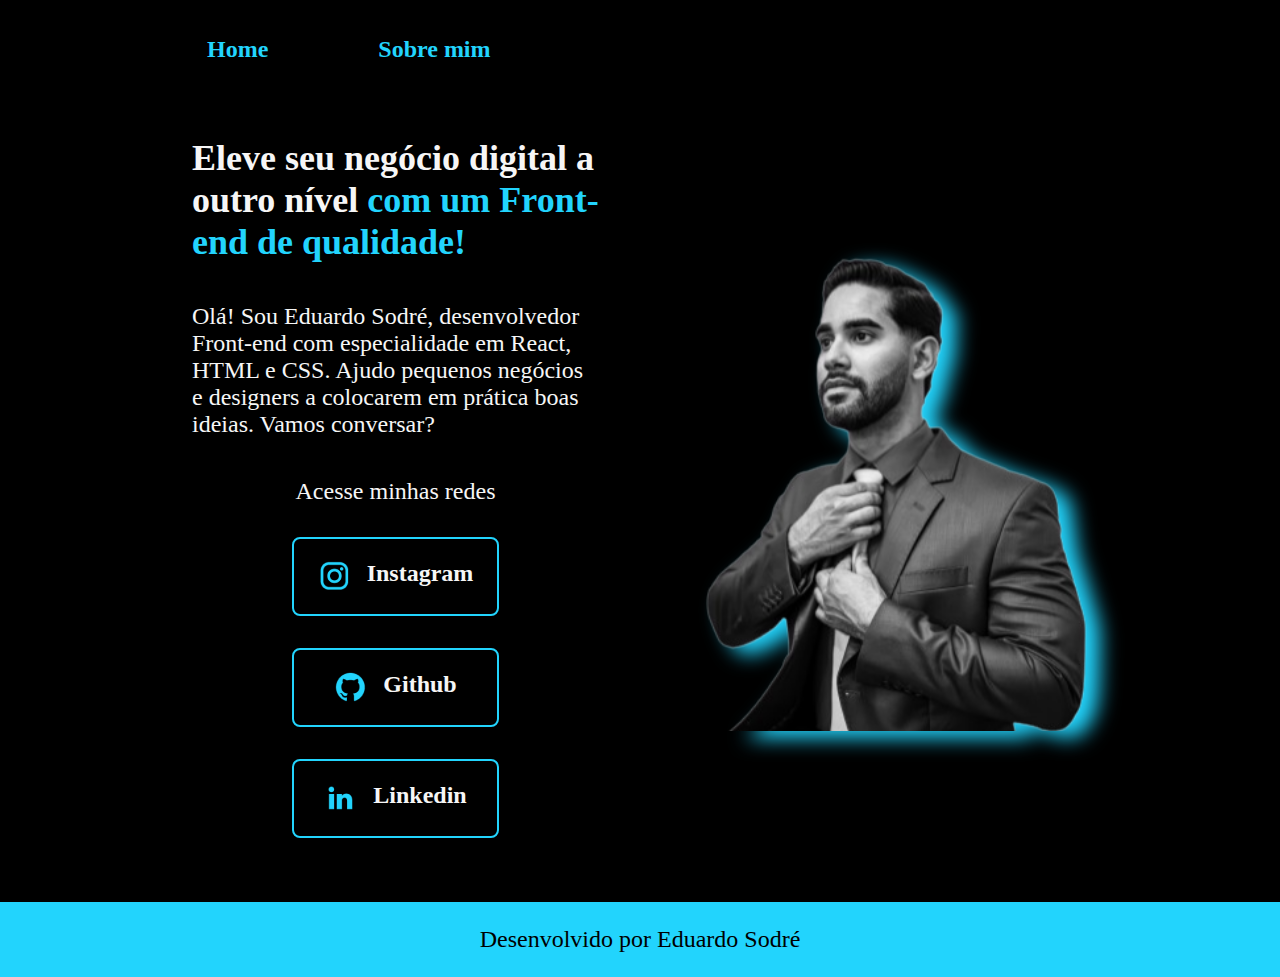
<file: index.html>
<!DOCTYPE html>
<html lang="pt-br">

<head>
    <meta charset="UTF-8">
    <meta name="viewport" content="width=device-width, initial-scale=1.0">
    <title>Portifólio</title>
    <link rel="stylesheet" href="./style/style.css">
</head>

<body>
    <header class="cabecalho">
        <nav class="cabecalho__menu">
            <a class="cabecalho__menu__link" href="index.html">Home</a>
            <a class="cabecalho__menu__link" href="about.html">Sobre mim</a>
        </nav>
    </header>
    <main class="apresentacao">
        <section class="apresentacao__conteudo">
            <h1 class="apresentacao__conteudo__titulo">Eleve seu negócio digital a outro nível <strong
                    class="titulo-destaque">com um Front-end de qualidade!</strong></h1>
            <p class="apresentacao__conteudo__texto">Olá! Sou Eduardo Sodré, desenvolvedor Front-end com especialidade
                em React, HTML e CSS. Ajudo pequenos negócios e designers a colocarem em prática boas ideias. Vamos
                conversar?</p>
            <div class="apresentacao__links">
                <h2 class="apresentacao__links__subtitulos">Acesse minhas redes</h2>
                <a class="apresentacao__links__navegacao" href="https://www.instagram.com/eduardo.sodre_/">
                    <img src="./assets/instagram.png" alt="Logo Instagram">
                    Instagram
                </a>
                <a class="apresentacao__links__navegacao" href="https://github.com/EduardooSodre">
                    <img src="./assets/github.png" alt="Logo Github">
                    Github
                </a>
                <a class="apresentacao__links__navegacao" href="https://www.linkedin.com/in/eduardo-sodr%C3%A9-65bb30293/">
                    <img src="./assets/linkedin.png" alt="Logo Linkedin">
                    Linkedin
                </a>
            </div>

        </section>
        <img class="apresentacao__imagem" src="./assets/imagem.png" alt="Foto do programador Eduardo Sodre">
    </main>


    <footer class="rodape">
        <p>Desenvolvido por Eduardo Sodré</p>
    </footer>

</body>

</html>
</file>
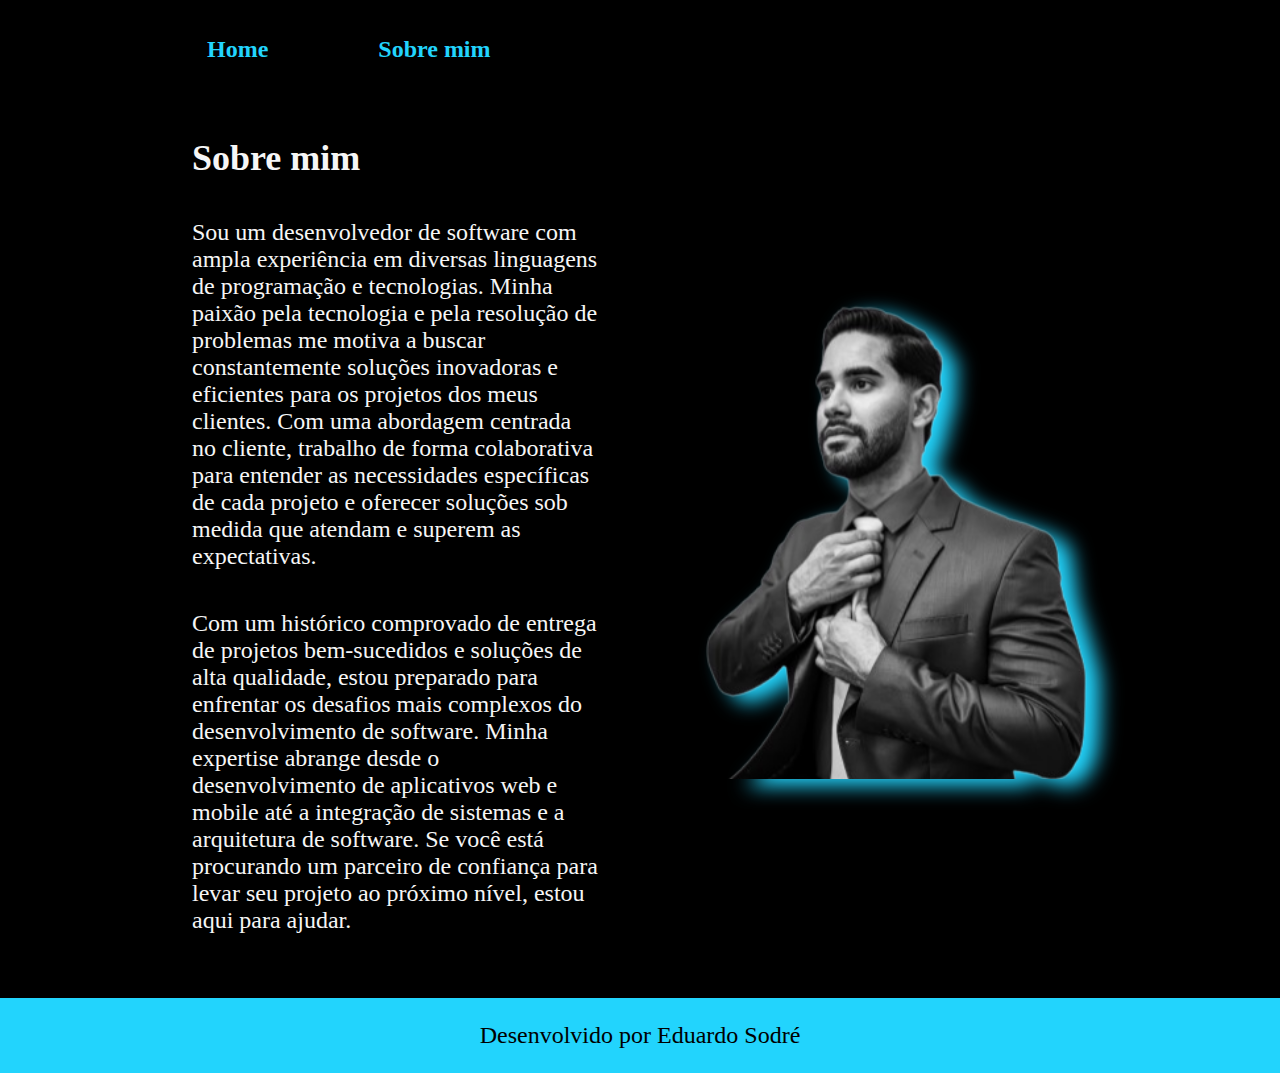
<file: about.html>
<!DOCTYPE html>
<html lang="pt-br">

<head>
    <meta charset="UTF-8">
    <meta name="viewport" content="width=device-width, initial-scale=1.0">
    <title>Sobre mim</title>
    <link rel="stylesheet" href="./style/style.css">
</head>

<body>

    <header class="cabecalho">
        <nav class="cabecalho__menu">
            <a class="cabecalho__menu__link" href="index.html">Home</a>
            <a class="cabecalho__menu__link" href="about.html">Sobre mim</a>
        </nav>
    </header>

    <main class="apresentacao">
        <section class="apresentacao__conteudo">
            <h1 class="apresentacao__conteudo__titulo">Sobre mim</h1>
            <p class=" apresentacao__conteudo__texto
            ">Sou um desenvolvedor de software com ampla experiência em diversas linguagens de programação e tecnologias. Minha paixão pela tecnologia e pela resolução de problemas me motiva a buscar constantemente soluções inovadoras e eficientes para os projetos dos meus clientes. Com uma abordagem centrada no cliente, trabalho de forma colaborativa para entender as necessidades específicas de cada projeto e oferecer soluções sob medida que atendam e superem as expectativas.</p>

            <p class=" apresentacao__conteudo__texto
            ">Com um histórico comprovado de entrega de projetos bem-sucedidos e soluções de alta qualidade, estou preparado para enfrentar os desafios mais complexos do desenvolvimento de software. Minha expertise abrange desde o desenvolvimento de aplicativos web e mobile até a integração de sistemas e a arquitetura de software. Se você está procurando um parceiro de confiança para levar seu projeto ao próximo nível, estou aqui para ajudar.</p>
        </section>
        <img class="apresentacao__imagem" src="./assets/imagem.png" alt="Foto do programador Eduardo Sodre">
    </main>

    <footer class="rodape">
        <p>Desenvolvido por Eduardo Sodré</p>
    </footer>

</body>

</html>
</file>
<file: style/style.css>
@import url('https://fonts.googleapis.com/css2?family=Krona+One&family=Montserrat:ital,wght@0,600;1,600&display=swap');

:root {
  --cor-primaria: #000000;
  --cor-secundaria: #f6f6f6;
  --cor-terciaria: #22D4FD;
  --cor-hover: #272727;

  --font-primaria: 'Krona One", sans-serif';
  --font-secundaria: 'Montserrat", sans-serif';
}

* {
  margin: 0;
  padding: 0;
}

body {
  box-sizing: border-box;
  background-color: var(--cor-primaria);
  color: var(--cor-secundaria)
}

.cabecalho {
  padding: 2% 0% 0% 15%;
}

.cabecalho__menu__link {
  font-family: var(--font-secundaria);
  font-size: 1.5rem;
  font-weight: 600;
  color: var(--cor-terciaria);
  padding: 10px 15px;
  text-decoration: none;
}

.cabecalho__menu {
  display: flex;
  gap: 80px;
}

.apresentacao {
  padding: 5% 15%;
  display: flex;
  align-items: center;
  justify-content: space-between;
  gap: 82px;
}

.apresentacao__conteudo {
  width: 50%;
  display: flex;
  flex-direction: column;
  gap: 40px;
}

.apresentacao__conteudo__titulo {
  font-size: 2.25rem;
  font-family: var(--font-primaria);
}

.titulo-destaque {
  color: var(--cor-terciaria)
}

.apresentacao__conteudo__texto {
  font-size: 1.5rem;
  font-family: var(--font-secundaria);
}

.apresentacao__links {
  display: flex;
  flex-direction: column;
  justify-content: space-between;
  align-items: center;
  gap: 32px;
}

.apresentacao__links__subtitulos {
  font-family: var(--font-primaria);
  font-weight: 400;
  font-size: 1.5rem;
}

.apresentacao__links__navegacao {
  display: flex;
  justify-content: center;
  gap: 16px;
  border: 2px solid var(--cor-terciaria);
  width: 50%;
  text-align: center;
  border-radius: 8px;
  font-size: 1.5rem;
  font-weight: 600;
  padding: 21.5px 0;
  text-decoration: none;
  color: var(--cor-secundaria);
  font-family: var(--font-secundaria);
}

.apresentacao__links__link:hover {
  cursor: pointer;
  background-color: var(--cor-hover);
}

.apresentacao__imagem {
  width: 50%;
   filter:drop-shadow(15px 7px 10px #22D4FD);
}

.rodape {
  padding: 24px;
  color: var(--cor-primaria);
  background-color: var(--cor-terciaria);
  text-align: center;
  font-family: var(--font-secundaria);
  font-size: 1.5rem;
  font-weight: 400;
}

@media (max-width: 1200px) {

  .cabecalho {
    padding: 10%;
  }

  .cabecalho__menu {
    justify-content: center;
  }

  .apresentacao {
    flex-direction: column-reverse;
    padding: 5%;
  }

  .apresentacao__conteudo {
    width: auto;
  }

}
</file>
